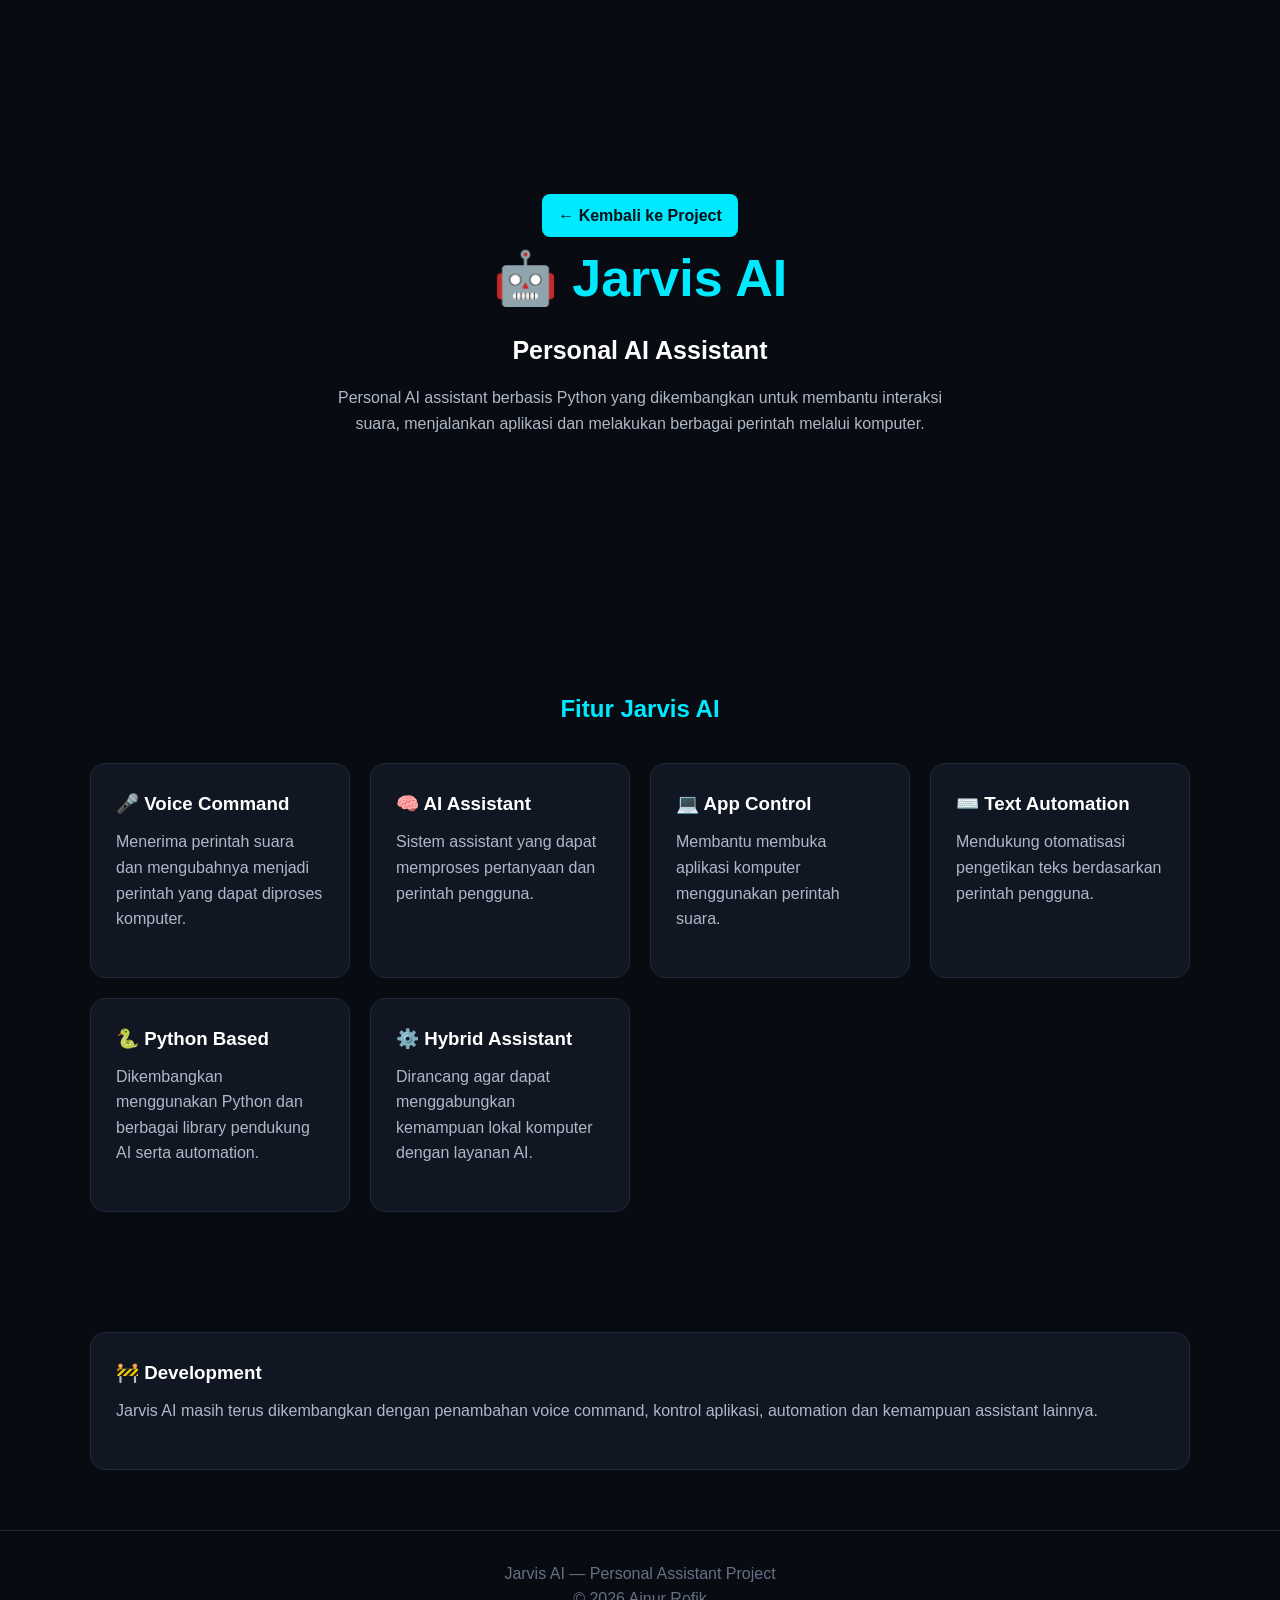
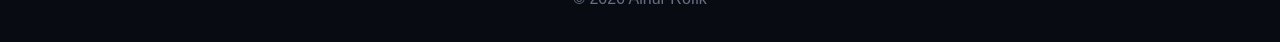
<file: index.html>
<!DOCTYPE html>
<html lang="id">

<head>
    <meta charset="UTF-8">

    <meta name="viewport"
        content="width=device-width, initial-scale=1.0">

    <title>Jarvis AI | Ainur Rofik</title>

    <meta name="description"
        content="Jarvis AI personal assistant berbasis Python dengan voice command dan kontrol aplikasi.">

    <link rel="stylesheet" href="../../style.css">
</head>

<body>

    <!-- HERO -->

    <section class="hero">

        <div class="container">

            <a href="../../index.html" class="btn">
                ← Kembali ke Project
            </a>

            <h1>🤖 Jarvis AI</h1>

            <h2>Personal AI Assistant</h2>

            <p>
                Personal AI assistant berbasis Python yang
                dikembangkan untuk membantu interaksi suara,
                menjalankan aplikasi dan melakukan berbagai
                perintah melalui komputer.
            </p>

        </div>

    </section>


    <!-- FEATURES -->

    <section class="projects">

        <div class="container">

            <h2>Fitur Jarvis AI</h2>

            <div class="project-grid">


                <div class="card">

                    <h3>🎤 Voice Command</h3>

                    <p>
                        Menerima perintah suara dan mengubahnya
                        menjadi perintah yang dapat diproses komputer.
                    </p>

                </div>


                <div class="card">

                    <h3>🧠 AI Assistant</h3>

                    <p>
                        Sistem assistant yang dapat memproses
                        pertanyaan dan perintah pengguna.
                    </p>

                </div>


                <div class="card">

                    <h3>💻 App Control</h3>

                    <p>
                        Membantu membuka aplikasi komputer
                        menggunakan perintah suara.
                    </p>

                </div>


                <div class="card">

                    <h3>⌨️ Text Automation</h3>

                    <p>
                        Mendukung otomatisasi pengetikan teks
                        berdasarkan perintah pengguna.
                    </p>

                </div>


                <div class="card">

                    <h3>🐍 Python Based</h3>

                    <p>
                        Dikembangkan menggunakan Python dan
                        berbagai library pendukung AI serta automation.
                    </p>

                </div>


                <div class="card">

                    <h3>⚙️ Hybrid Assistant</h3>

                    <p>
                        Dirancang agar dapat menggabungkan
                        kemampuan lokal komputer dengan layanan AI.
                    </p>

                </div>


            </div>

        </div>

    </section>


    <!-- DEVELOPMENT -->

    <section class="projects">

        <div class="container">

            <div class="card">

                <h3>🚧 Development</h3>

                <p>
                    Jarvis AI masih terus dikembangkan dengan
                    penambahan voice command, kontrol aplikasi,
                    automation dan kemampuan assistant lainnya.
                </p>

            </div>

        </div>

    </section>


    <!-- FOOTER -->

    <footer>

        <p>
            Jarvis AI — Personal Assistant Project
        </p>

        <p>
            © 2026 Ainur Rofik
        </p>

    </footer>

</body>

</html>
</file>
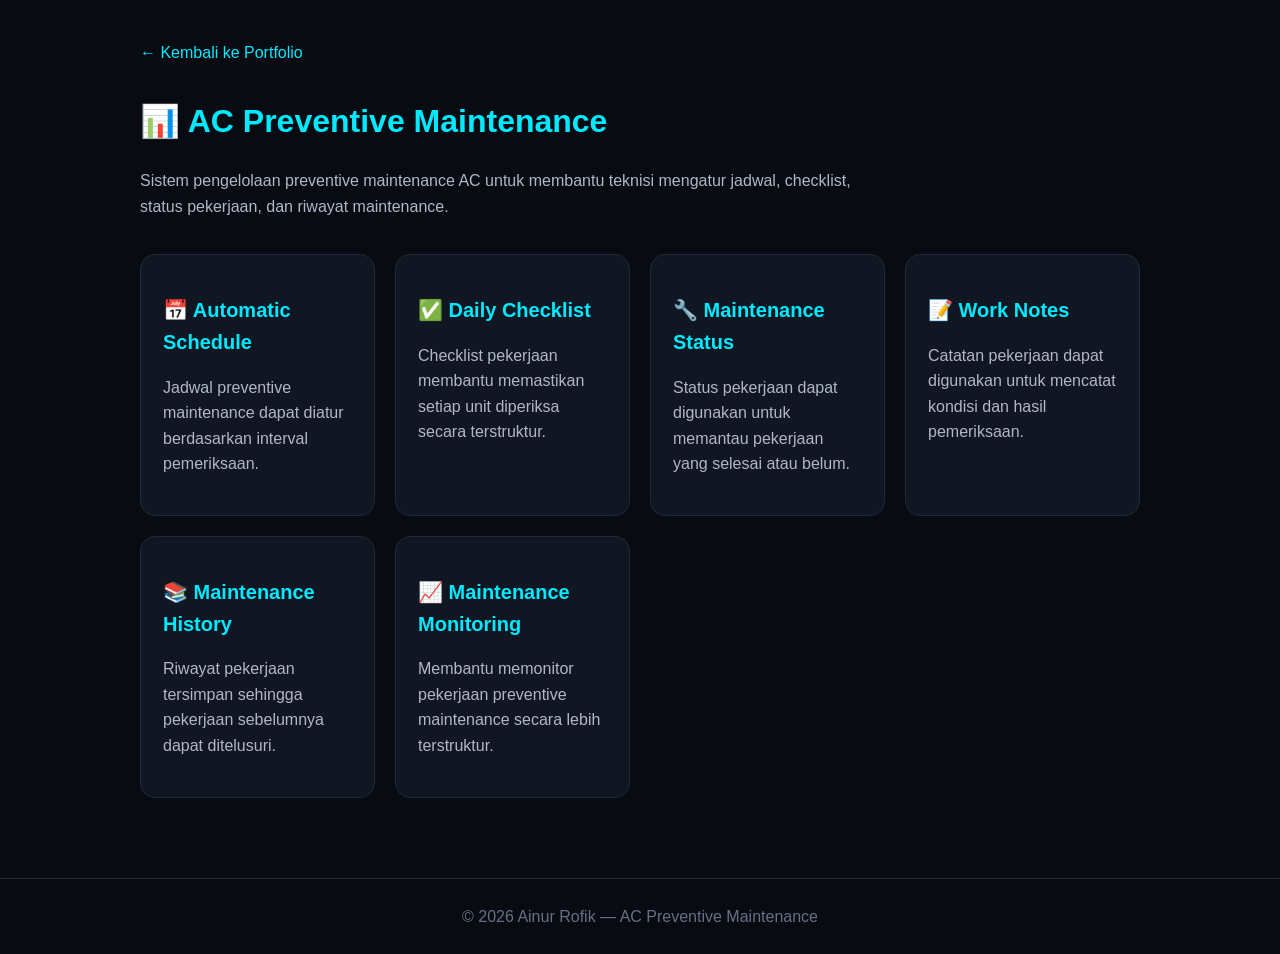
<file: projects/ac-preventive/index.html>
<!DOCTYPE html>
<html lang="id">

<head>
    <meta charset="UTF-8">
    <meta name="viewport" content="width=device-width, initial-scale=1.0">

    <title>AC Preventive Maintenance | Ainur Rofik</title>

    <style>
        * {
            box-sizing: border-box;
        }

        body {
            margin: 0;
            font-family: Arial, sans-serif;
            background: #080b12;
            color: white;
            line-height: 1.6;
        }

        .container {
            width: 90%;
            max-width: 1000px;
            margin: auto;
            padding: 40px 0;
        }

        .back {
            color: #00eaff;
            text-decoration: none;
        }

        h1 {
            color: #00eaff;
            margin-top: 30px;
        }

        .intro {
            color: #aeb8c7;
            max-width: 750px;
        }

        .grid {
            display: grid;
            grid-template-columns: repeat(auto-fit, minmax(220px, 1fr));
            gap: 20px;
            margin-top: 35px;
        }

        .card {
            background: #111722;
            border: 1px solid #202a38;
            border-radius: 15px;
            padding: 22px;
        }

        .card h2 {
            color: #00eaff;
            font-size: 20px;
        }

        .card p {
            color: #aeb8c7;
        }

        footer {
            text-align: center;
            color: #667085;
            border-top: 1px solid #202a38;
            padding: 25px;
            margin-top: 40px;
        }
    </style>
</head>

<body>

    <div class="container">

        <a href="../../index.html" class="back">
            ← Kembali ke Portfolio
        </a>

        <h1>📊 AC Preventive Maintenance</h1>

        <p class="intro">
            Sistem pengelolaan preventive maintenance AC untuk
            membantu teknisi mengatur jadwal, checklist,
            status pekerjaan, dan riwayat maintenance.
        </p>

        <div class="grid">

            <div class="card">
                <h2>📅 Automatic Schedule</h2>
                <p>
                    Jadwal preventive maintenance dapat
                    diatur berdasarkan interval pemeriksaan.
                </p>
            </div>

            <div class="card">
                <h2>✅ Daily Checklist</h2>
                <p>
                    Checklist pekerjaan membantu memastikan
                    setiap unit diperiksa secara terstruktur.
                </p>
            </div>

            <div class="card">
                <h2>🔧 Maintenance Status</h2>
                <p>
                    Status pekerjaan dapat digunakan untuk
                    memantau pekerjaan yang selesai atau belum.
                </p>
            </div>

            <div class="card">
                <h2>📝 Work Notes</h2>
                <p>
                    Catatan pekerjaan dapat digunakan untuk
                    mencatat kondisi dan hasil pemeriksaan.
                </p>
            </div>

            <div class="card">
                <h2>📚 Maintenance History</h2>
                <p>
                    Riwayat pekerjaan tersimpan sehingga
                    pekerjaan sebelumnya dapat ditelusuri.
                </p>
            </div>

            <div class="card">
                <h2>📈 Maintenance Monitoring</h2>
                <p>
                    Membantu memonitor pekerjaan preventive
                    maintenance secara lebih terstruktur.
                </p>
            </div>

        </div>

    </div>

    <footer>
        © 2026 Ainur Rofik — AC Preventive Maintenance
    </footer>

</body>

</html>
</file>
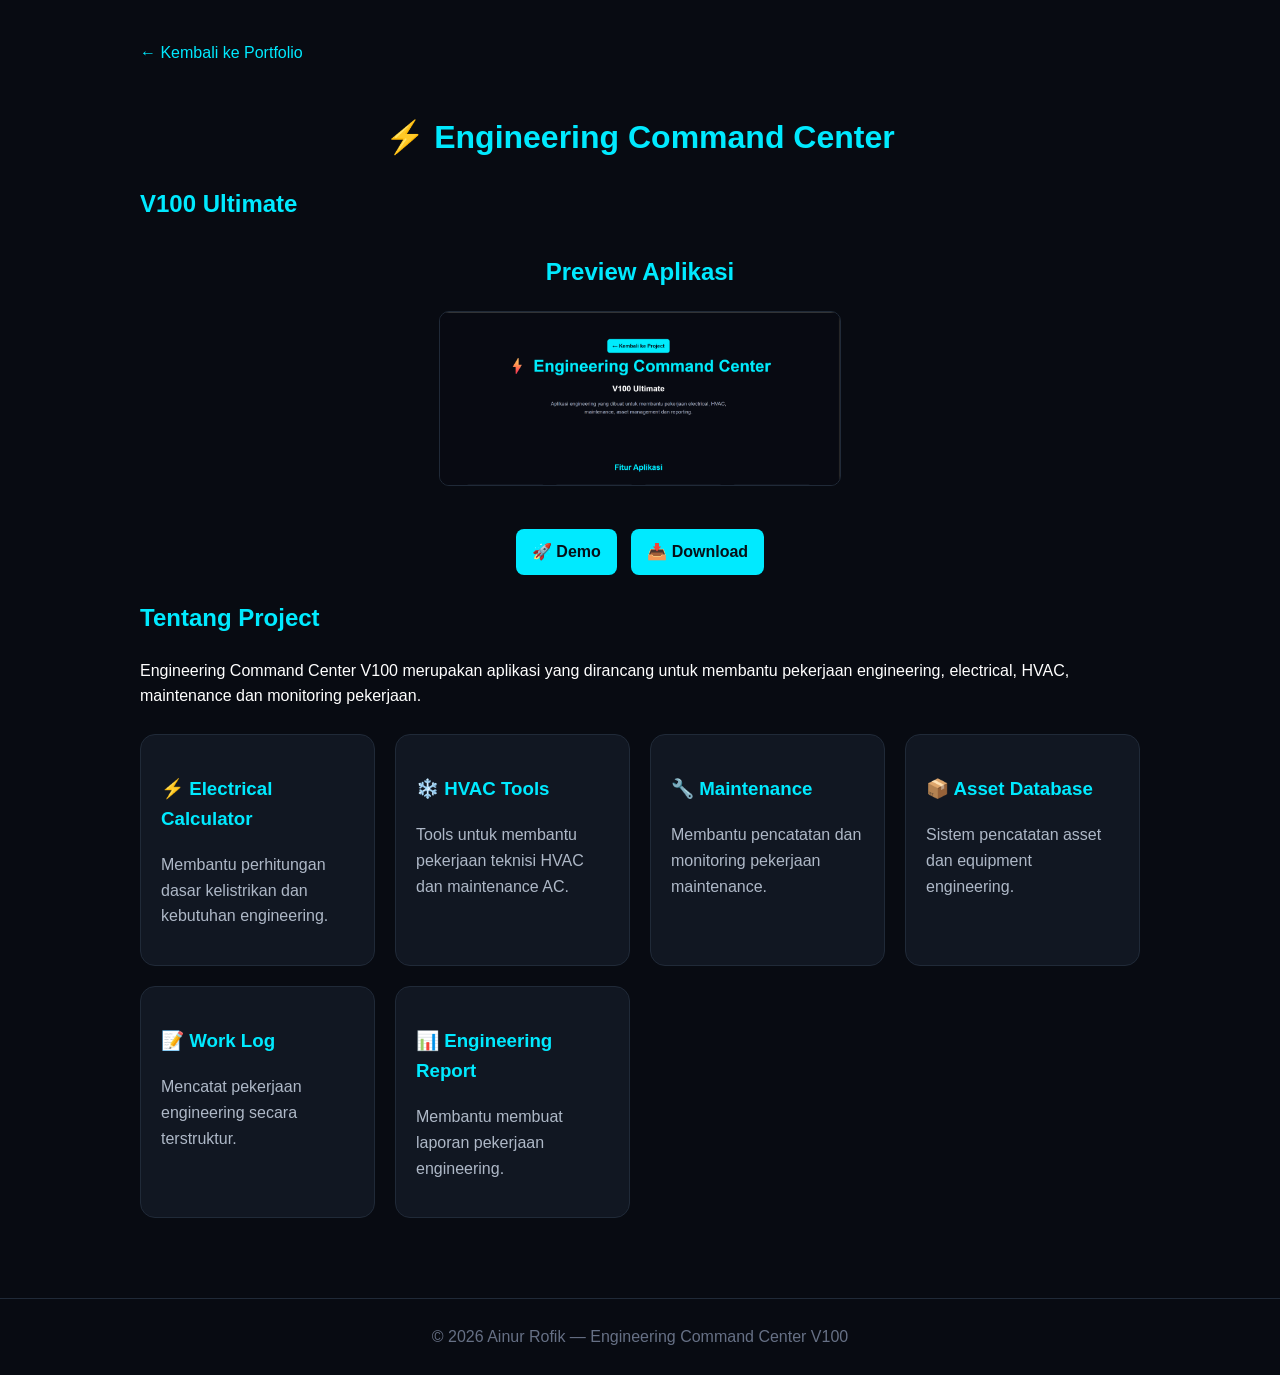
<file: projects/engineering-v100/index.html>
<!DOCTYPE html>
<html lang="id">

<head>
    <meta charset="UTF-8">
    <meta name="viewport" content="width=device-width, initial-scale=1.0">

    <title>Engineering Command Center V100</title>

    <style>
        body {
            font-family: Arial, sans-serif;
            background: #080b12;
            color: white;
            line-height: 1.6;
            margin: 0;
        }

        .container {
            width: 90%;
            max-width: 1000px;
            margin: auto;
            padding: 40px 0;
        }

        h1 {
            color: #00eaff;
            text-align: center;
        }

        h2 {
            color: #00eaff;
        }

        .back {
            display: inline-block;
            color: #00eaff;
            text-decoration: none;
            margin-bottom: 25px;
        }

        .preview {
            text-align: center;
            margin: 30px 0;
        }

        .preview img {
            width: 400px;
            max-width: 80%;
            height: auto;
            border-radius: 10px;
            border: 1px solid #202a38;
        }

        .grid {
            display: grid;
            grid-template-columns: repeat(auto-fit, minmax(220px, 1fr));
            gap: 20px;
            margin-top: 25px;
        }

        .card {
            background: #111722;
            border: 1px solid #202a38;
            border-radius: 15px;
            padding: 20px;
        }

        .card h3 {
            color: #00eaff;
        }

        .card p {
            color: #aeb8c7;
        }

        .btn {
            display: inline-block;
            background: #00eaff;
            color: #061018;
            padding: 10px 16px;
            border-radius: 8px;
            text-decoration: none;
            font-weight: bold;
            margin: 5px;
        }

        footer {
            text-align: center;
            color: #667085;
            border-top: 1px solid #202a38;
            padding: 25px;
            margin-top: 40px;
        }
    </style>
</head>

<body>

    <div class="container">

        <a href="../../index.html" class="back">
            ← Kembali ke Portfolio
        </a>

        <h1>⚡ Engineering Command Center</h1>

        <h2>V100 Ultimate</h2>

        <div class="preview">

            <h2>Preview Aplikasi</h2>

            <img src="./v100.png" alt="Screenshot Engineering Command Center">

        </div>

        <div style="text-align:center;">

            <a href="#" class="btn">
                🚀 Demo
            </a>

            <a href="#" class="btn">
                📥 Download
            </a>

        </div>

        <h2>Tentang Project</h2>

        <p>
            Engineering Command Center V100 merupakan aplikasi
            yang dirancang untuk membantu pekerjaan engineering,
            electrical, HVAC, maintenance dan monitoring pekerjaan.
        </p>

        <div class="grid">

            <div class="card">
                <h3>⚡ Electrical Calculator</h3>
                <p>
                    Membantu perhitungan dasar kelistrikan
                    dan kebutuhan engineering.
                </p>
            </div>

            <div class="card">
                <h3>❄️ HVAC Tools</h3>
                <p>
                    Tools untuk membantu pekerjaan teknisi HVAC
                    dan maintenance AC.
                </p>
            </div>

            <div class="card">
                <h3>🔧 Maintenance</h3>
                <p>
                    Membantu pencatatan dan monitoring
                    pekerjaan maintenance.
                </p>
            </div>

            <div class="card">
                <h3>📦 Asset Database</h3>
                <p>
                    Sistem pencatatan asset dan equipment
                    engineering.
                </p>
            </div>

            <div class="card">
                <h3>📝 Work Log</h3>
                <p>
                    Mencatat pekerjaan engineering
                    secara terstruktur.
                </p>
            </div>

            <div class="card">
                <h3>📊 Engineering Report</h3>
                <p>
                    Membantu membuat laporan pekerjaan
                    engineering.
                </p>
            </div>

        </div>

    </div>

    <footer>
        © 2026 Ainur Rofik — Engineering Command Center V100
    </footer>

</body>

</html>
</file>
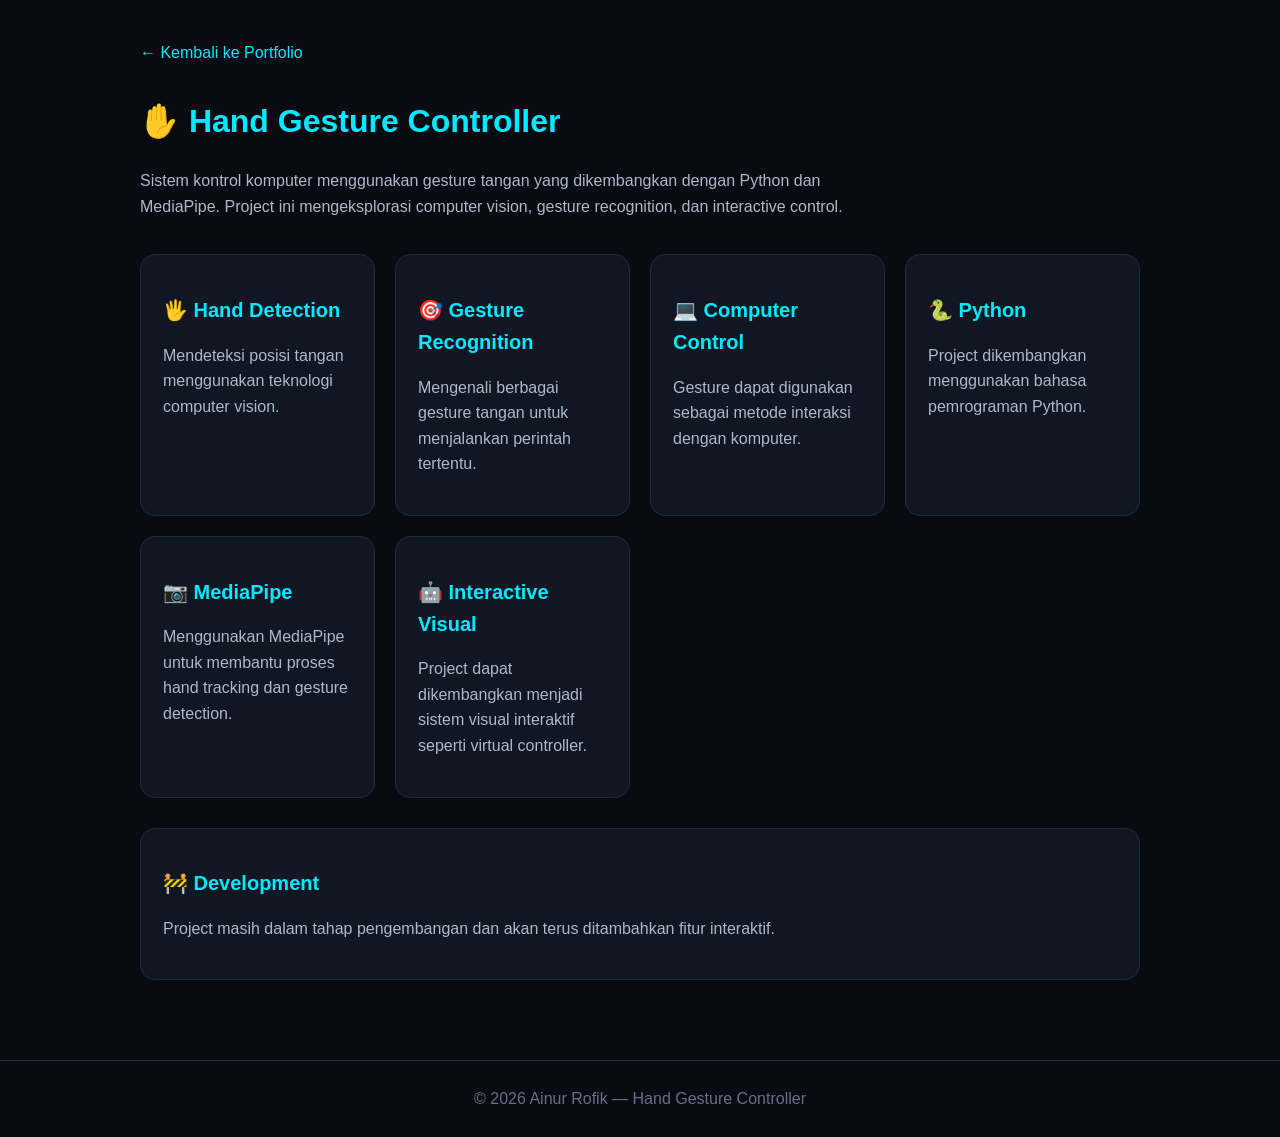
<file: projects/hand-gesture/index.html>
<!DOCTYPE html>
<html lang="id">

<head>
    <meta charset="UTF-8">
    <meta name="viewport" content="width=device-width, initial-scale=1.0">

    <title>Hand Gesture Controller | Ainur Rofik</title>

    <style>
        * {
            box-sizing: border-box;
        }

        body {
            margin: 0;
            font-family: Arial, sans-serif;
            background: #080b12;
            color: white;
            line-height: 1.6;
        }

        .container {
            width: 90%;
            max-width: 1000px;
            margin: auto;
            padding: 40px 0;
        }

        .back {
            color: #00eaff;
            text-decoration: none;
        }

        h1 {
            color: #00eaff;
            margin-top: 30px;
        }

        .intro {
            color: #aeb8c7;
            max-width: 750px;
        }

        .grid {
            display: grid;
            grid-template-columns: repeat(auto-fit, minmax(220px, 1fr));
            gap: 20px;
            margin-top: 35px;
        }

        .card {
            background: #111722;
            border: 1px solid #202a38;
            border-radius: 15px;
            padding: 22px;
        }

        .card h2 {
            color: #00eaff;
            font-size: 20px;
        }

        .card p {
            color: #aeb8c7;
        }

        footer {
            text-align: center;
            color: #667085;
            border-top: 1px solid #202a38;
            padding: 25px;
            margin-top: 40px;
        }
    </style>
</head>

<body>

    <div class="container">

        <a href="../../index.html" class="back">
            ← Kembali ke Portfolio
        </a>

        <h1>✋ Hand Gesture Controller</h1>

        <p class="intro">
            Sistem kontrol komputer menggunakan gesture tangan
            yang dikembangkan dengan Python dan MediaPipe.
            Project ini mengeksplorasi computer vision,
            gesture recognition, dan interactive control.
        </p>

        <div class="grid">

            <div class="card">
                <h2>🖐️ Hand Detection</h2>
                <p>
                    Mendeteksi posisi tangan menggunakan
                    teknologi computer vision.
                </p>
            </div>

            <div class="card">
                <h2>🎯 Gesture Recognition</h2>
                <p>
                    Mengenali berbagai gesture tangan untuk
                    menjalankan perintah tertentu.
                </p>
            </div>

            <div class="card">
                <h2>💻 Computer Control</h2>
                <p>
                    Gesture dapat digunakan sebagai metode
                    interaksi dengan komputer.
                </p>
            </div>

            <div class="card">
                <h2>🐍 Python</h2>
                <p>
                    Project dikembangkan menggunakan bahasa
                    pemrograman Python.
                </p>
            </div>

            <div class="card">
                <h2>📷 MediaPipe</h2>
                <p>
                    Menggunakan MediaPipe untuk membantu
                    proses hand tracking dan gesture detection.
                </p>
            </div>

            <div class="card">
                <h2>🤖 Interactive Visual</h2>
                <p>
                    Project dapat dikembangkan menjadi sistem
                    visual interaktif seperti virtual controller.
                </p>
            </div>

        </div>

        <div class="card" style="margin-top: 30px;">
            <h2>🚧 Development</h2>
            <p>
                Project masih dalam tahap pengembangan dan
                akan terus ditambahkan fitur interaktif.
            </p>
        </div>

    </div>

    <footer>
        © 2026 Ainur Rofik — Hand Gesture Controller
    </footer>

</body>

</html>
</file>
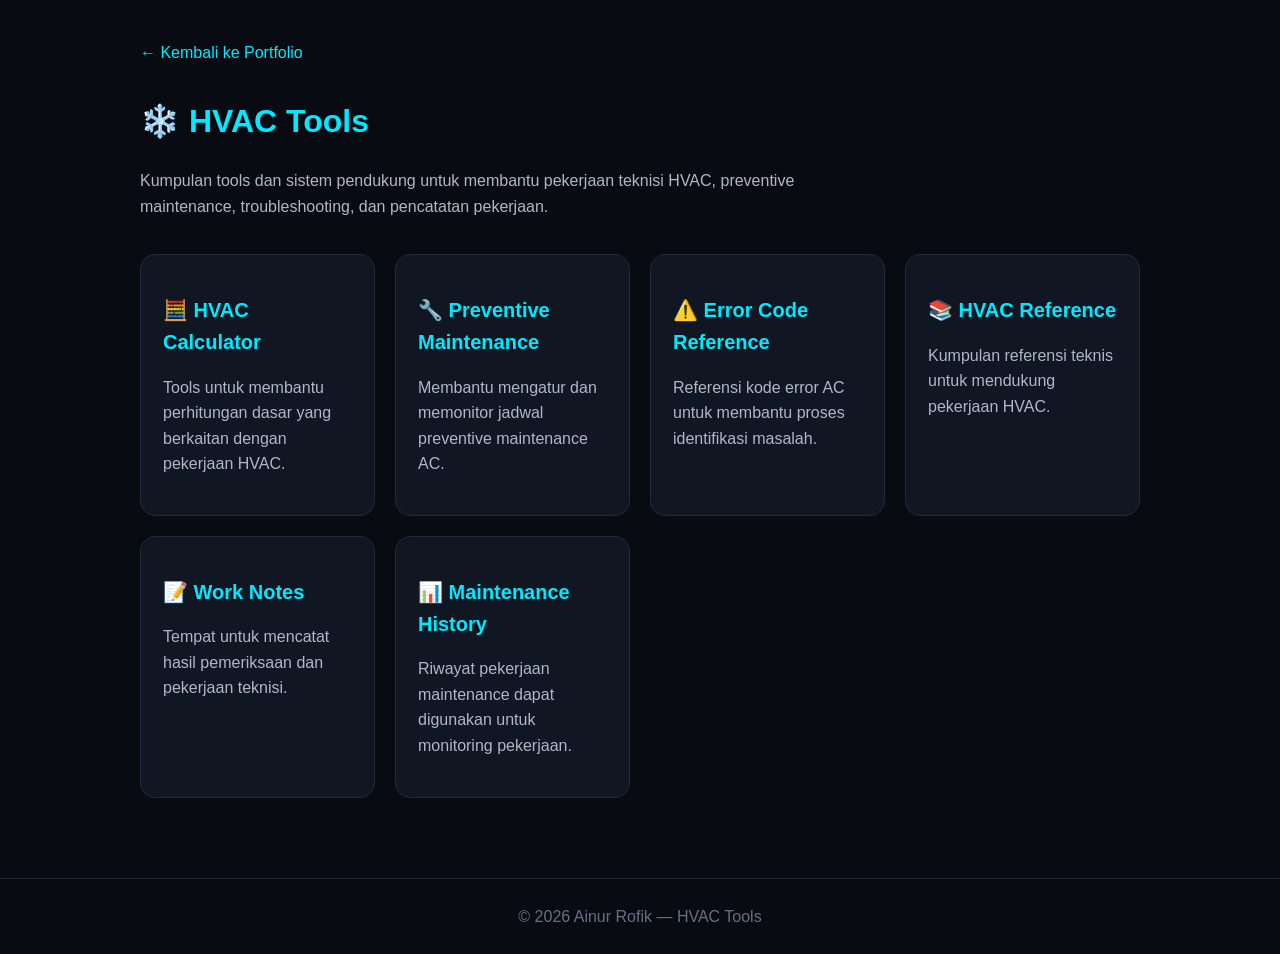
<file: projects/hvac-tools/index.html>
<!DOCTYPE html>
<html lang="id">

<head>
    <meta charset="UTF-8">
    <meta name="viewport" content="width=device-width, initial-scale=1.0">

    <title>HVAC Tools | Ainur Rofik</title>

    <style>
        * {
            box-sizing: border-box;
        }

        body {
            margin: 0;
            font-family: Arial, sans-serif;
            background: #080b12;
            color: white;
            line-height: 1.6;
        }

        .container {
            width: 90%;
            max-width: 1000px;
            margin: auto;
            padding: 40px 0;
        }

        .back {
            color: #00eaff;
            text-decoration: none;
        }

        h1 {
            color: #00eaff;
            margin-top: 30px;
        }

        .intro {
            color: #aeb8c7;
            max-width: 750px;
        }

        .grid {
            display: grid;
            grid-template-columns: repeat(auto-fit, minmax(220px, 1fr));
            gap: 20px;
            margin-top: 35px;
        }

        .card {
            background: #111722;
            border: 1px solid #202a38;
            border-radius: 15px;
            padding: 22px;
        }

        .card h2 {
            color: #00eaff;
            font-size: 20px;
        }

        .card p {
            color: #aeb8c7;
        }

        footer {
            text-align: center;
            color: #667085;
            border-top: 1px solid #202a38;
            padding: 25px;
            margin-top: 40px;
        }
    </style>
</head>

<body>

    <div class="container">

        <a href="../../index.html" class="back">
            ← Kembali ke Portfolio
        </a>

        <h1>❄️ HVAC Tools</h1>

        <p class="intro">
            Kumpulan tools dan sistem pendukung untuk membantu
            pekerjaan teknisi HVAC, preventive maintenance,
            troubleshooting, dan pencatatan pekerjaan.
        </p>

        <div class="grid">

            <div class="card">
                <h2>🧮 HVAC Calculator</h2>
                <p>
                    Tools untuk membantu perhitungan dasar
                    yang berkaitan dengan pekerjaan HVAC.
                </p>
            </div>

            <div class="card">
                <h2>🔧 Preventive Maintenance</h2>
                <p>
                    Membantu mengatur dan memonitor jadwal
                    preventive maintenance AC.
                </p>
            </div>

            <div class="card">
                <h2>⚠️ Error Code Reference</h2>
                <p>
                    Referensi kode error AC untuk membantu
                    proses identifikasi masalah.
                </p>
            </div>

            <div class="card">
                <h2>📚 HVAC Reference</h2>
                <p>
                    Kumpulan referensi teknis untuk mendukung
                    pekerjaan HVAC.
                </p>
            </div>

            <div class="card">
                <h2>📝 Work Notes</h2>
                <p>
                    Tempat untuk mencatat hasil pemeriksaan
                    dan pekerjaan teknisi.
                </p>
            </div>

            <div class="card">
                <h2>📊 Maintenance History</h2>
                <p>
                    Riwayat pekerjaan maintenance dapat
                    digunakan untuk monitoring pekerjaan.
                </p>
            </div>

        </div>

    </div>

    <footer>
        © 2026 Ainur Rofik — HVAC Tools
    </footer>

</body>

</html>
</file>
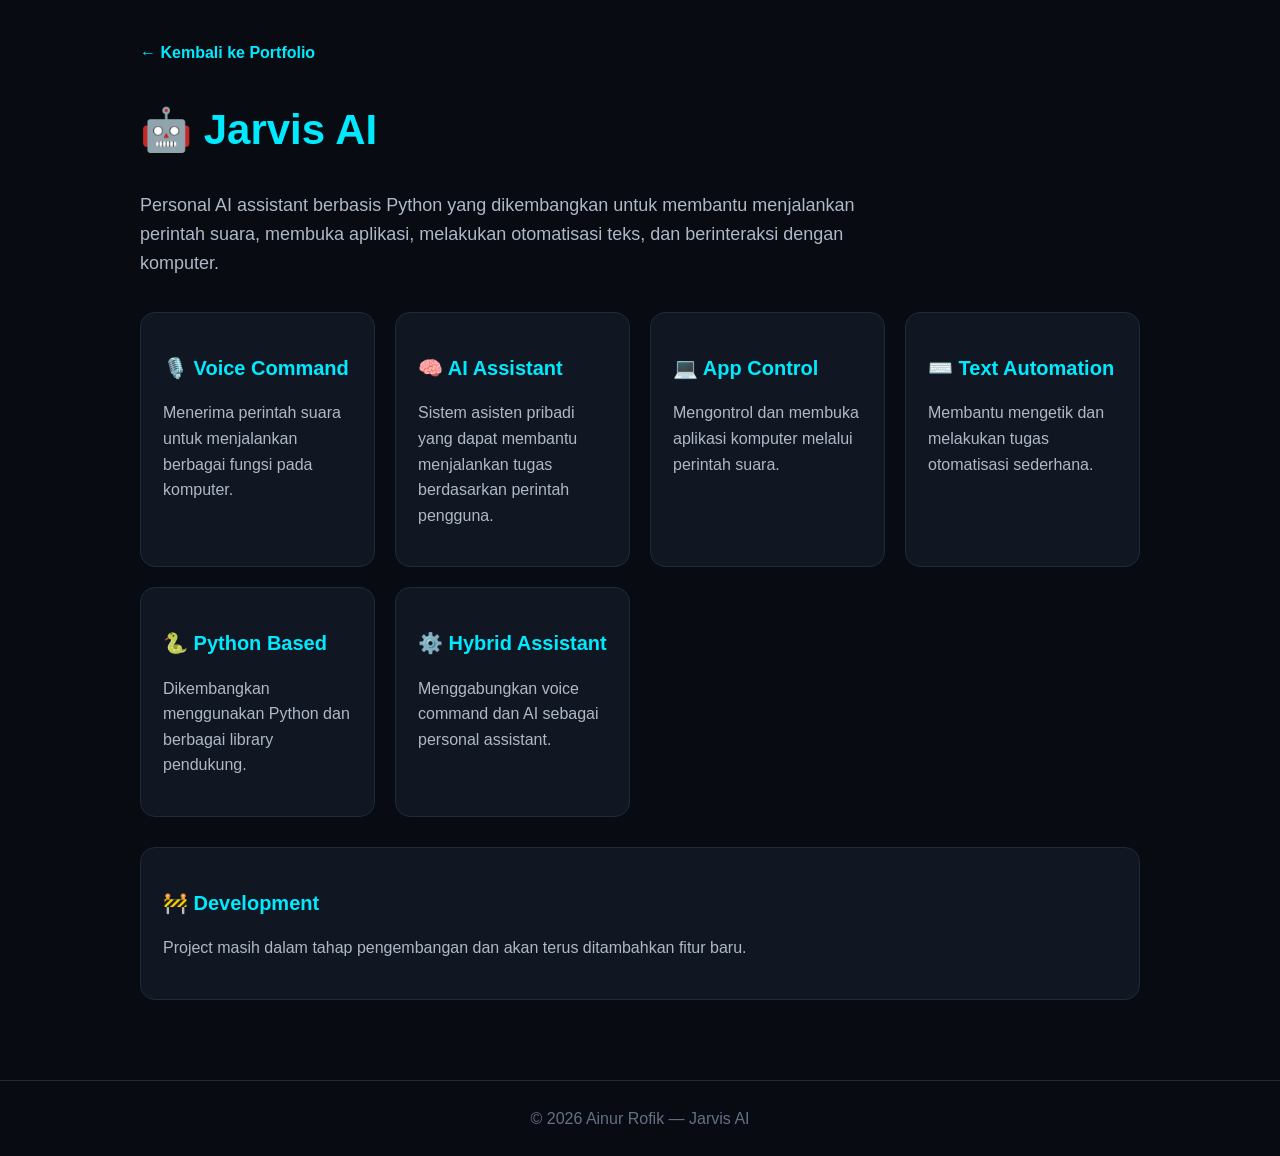
<file: projects/jarvis-ai/index.html>
<!DOCTYPE html>
<html lang="id">

<head>
    <meta charset="UTF-8">
    <meta name="viewport" content="width=device-width, initial-scale=1.0">

    <title>Jarvis AI | Ainur Rofik</title>

    <style>
        * {
            box-sizing: border-box;
        }

        body {
            margin: 0;
            font-family: Arial, sans-serif;
            background: #080b12;
            color: white;
            line-height: 1.6;
        }

        .container {
            width: 90%;
            max-width: 1000px;
            margin: auto;
            padding: 40px 0;
        }

        .back {
            color: #00eaff;
            text-decoration: none;
            font-weight: bold;
        }

        .back:hover {
            text-decoration: underline;
        }

        h1 {
            color: #00eaff;
            margin-top: 30px;
            font-size: 42px;
        }

        .intro {
            color: #aeb8c7;
            max-width: 750px;
            font-size: 18px;
        }

        .grid {
            display: grid;
            grid-template-columns: repeat(auto-fit, minmax(220px, 1fr));
            gap: 20px;
            margin-top: 35px;
        }

        .card {
            background: #111722;
            border: 1px solid #202a38;
            border-radius: 15px;
            padding: 22px;
            transition: 0.3s;
        }

        .card:hover {
            transform: translateY(-5px);
            border-color: #00eaff;
            box-shadow: 0 0 20px rgba(0, 234, 255, 0.15);
        }

        .card h2 {
            color: #00eaff;
            font-size: 20px;
        }

        .card p {
            color: #aeb8c7;
        }

        footer {
            text-align: center;
            color: #667085;
            border-top: 1px solid #202a38;
            padding: 25px;
            margin-top: 40px;
        }

        @media (max-width: 600px) {
            h1 {
                font-size: 32px;
            }

            .container {
                width: 92%;
            }
        }
    </style>
</head>

<body>

    <div class="container">

        <a href="../../index.html" class="back">
            ← Kembali ke Portfolio
        </a>

        <h1>🤖 Jarvis AI</h1>

        <p class="intro">
            Personal AI assistant berbasis Python yang dikembangkan
            untuk membantu menjalankan perintah suara, membuka
            aplikasi, melakukan otomatisasi teks, dan berinteraksi
            dengan komputer.
        </p>

        <div class="grid">

            <div class="card">
                <h2>🎙️ Voice Command</h2>
                <p>
                    Menerima perintah suara untuk menjalankan
                    berbagai fungsi pada komputer.
                </p>
            </div>

            <div class="card">
                <h2>🧠 AI Assistant</h2>
                <p>
                    Sistem asisten pribadi yang dapat membantu
                    menjalankan tugas berdasarkan perintah pengguna.
                </p>
            </div>

            <div class="card">
                <h2>💻 App Control</h2>
                <p>
                    Mengontrol dan membuka aplikasi komputer
                    melalui perintah suara.
                </p>
            </div>

            <div class="card">
                <h2>⌨️ Text Automation</h2>
                <p>
                    Membantu mengetik dan melakukan tugas
                    otomatisasi sederhana.
                </p>
            </div>

            <div class="card">
                <h2>🐍 Python Based</h2>
                <p>
                    Dikembangkan menggunakan Python dan
                    berbagai library pendukung.
                </p>
            </div>

            <div class="card">
                <h2>⚙️ Hybrid Assistant</h2>
                <p>
                    Menggabungkan voice command dan AI
                    sebagai personal assistant.
                </p>
            </div>

        </div>

        <div class="card" style="margin-top: 30px;">
            <h2>🚧 Development</h2>
            <p>
                Project masih dalam tahap pengembangan dan akan
                terus ditambahkan fitur baru.
            </p>
        </div>

    </div>

    <footer>
        © 2026 Ainur Rofik — Jarvis AI
    </footer>

</body>

</html>
</file>
<file: style.css>
* {
    margin: 0;
    padding: 0;
    box-sizing: border-box;
}

body {
    font-family: Arial, sans-serif;
    background: #080b12;
    color: white;
    line-height: 1.6;
}

.container {
    width: 90%;
    max-width: 1100px;
    margin: auto;
}

.hero {
    min-height: 70vh;
    display: flex;
    align-items: center;
    justify-content: center;
    text-align: center;
}

.hero h1 {
    font-size: 52px;
    color: #00eaff;
    margin-bottom: 10px;
}

.hero h2 {
    font-size: 25px;
    margin-bottom: 15px;
}

.hero p {
    color: #aeb8c7;
    max-width: 650px;
    margin: auto;
}

.projects {
    padding: 60px 0;
}

.projects h2 {
    text-align: center;
    color: #00eaff;
    margin-bottom: 35px;
}

.project-grid {
    display: grid;
    grid-template-columns: repeat(auto-fit, minmax(250px, 1fr));
    gap: 20px;
}

.card {
    background: #111722;
    border: 1px solid #202a38;
    border-radius: 15px;
    padding: 25px;
    transition: 0.3s;
}

.card:hover {
    transform: translateY(-8px);
    border-color: #00eaff;
}

.card h3 {
    margin-bottom: 10px;
}

.card p {
    color: #aeb8c7;
    margin-bottom: 20px;
}

.btn {
    display: inline-block;
    text-decoration: none;
    background: #00eaff;
    color: #061018;
    padding: 9px 16px;
    border-radius: 8px;
    font-weight: bold;
}

footer {
    text-align: center;
    padding: 30px;
    color: #667085;
    border-top: 1px solid #202a38;
}

.project-image {
    display: block;
    width: 45%;
    max-width: 450px;
    height: auto;
    margin:25px auto;
    border-radius: 12px;
    border: 1px solid #202a38;
}

/* NAVIGATION */

.navbar {
    position: sticky;
    top: 0;
    z-index: 1000;
    background: rgba(8, 11, 18, 0.95);
    border-bottom: 1px solid #202a38;
    backdrop-filter: blur(10px);
}

.nav-container {
    width: 90%;
    max-width: 1100px;
    margin: auto;

    min-height: 65px;

    display: flex;
    align-items: center;
    justify-content: space-between;
}

.logo {
    color: #00eaff;
    text-decoration: none;
    font-size: 24px;
    font-weight: bold;
    border: 1px solid #00eaff;
    padding: 5px 10px;
    border-radius: 8px;
}

.nav-menu {
    display: flex;
    gap: 25px;
}

.nav-menu a {
    color: #aeb8c7;
    text-decoration: none;
    font-size: 14px;
    font-weight: bold;
    transition: 0.3s;
}

.nav-menu a:hover {
    color: #00eaff;
}

/* MOBILE RESPONSIVE */

@media (max-width: 600px) {

    .nav-container {
        flex-direction: column;
        gap: 12px;
        padding: 12px 0;
    }

    .nav-menu {
        gap: 14px;
        flex-wrap: wrap;
        justify-content: center;
    }

    .nav-menu a {
        font-size: 12px;
    }

    .hero {
        min-height: 60vh;
        padding: 40px 0;
    }

    .hero h1 {
        font-size: 36px;
    }

    .hero h2 {
        font-size: 20px;
    }

    .card {
        padding: 20px;
    }

    .btn {
        margin: 5px 0;
    }

}
</file>
